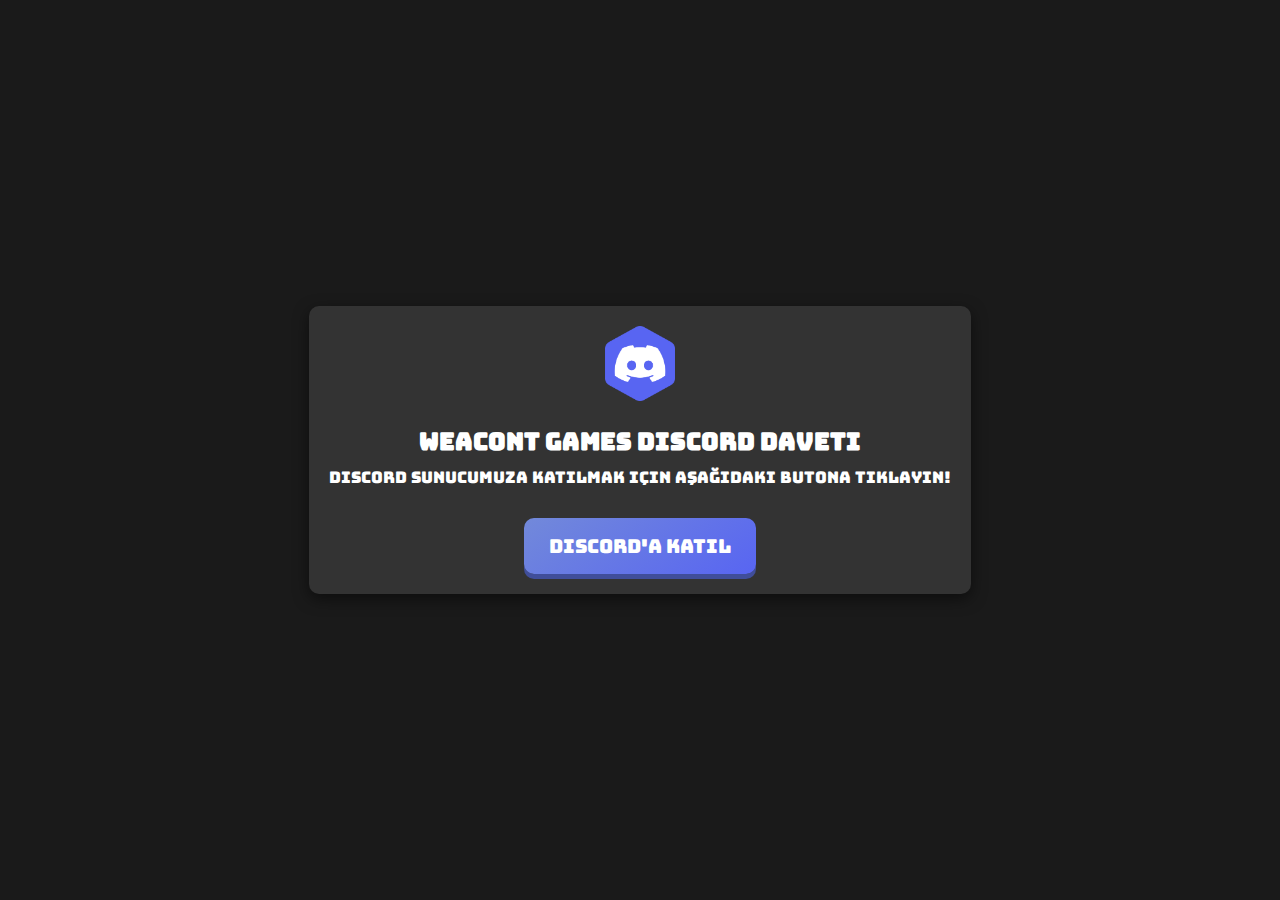
<file: invite/index.html>
<!DOCTYPE html>
<html lang="tr">
<head>
    <meta charset="UTF-8">
    <meta name="viewport" content="width=device-width, initial-scale=1.0">
    <title>Weacont Games - Discord İnvite</title>
    <link rel="stylesheet" href="../fonts/font.css">
    <link rel="stylesheet" href="../modules/register.css">
    <!--İcon-->
    <link rel="shortcut icon" href="../launcher_icon.ico" type="image/x-icon">
    <style>
        * {
            font-family: "Bungee", sans-serif;
            user-select: none;
            user-zoom: none;
        }

        body {
            background-color: #1a1a1a;
            color: #fff;
            display: flex;
            justify-content: center;
            align-items: center;
            height: 100vh;
            margin: 0;
        }

        .container {
            text-align: center;
            padding: 20px;
            background-color: #333;
            border-radius: 10px;
            box-shadow: 0 5px 15px rgba(0, 0, 0, 0.5);
        }

        .discord-icon img {
            width: 50px;
            height: 50px;
        }

        h2 {
            margin-top: 20px;
            margin-bottom: 10px;
        }

        p {
            margin: 10px 0;
        }

        .btn-primary {
            background: linear-gradient(145deg, #7289da, #5865f2);
            color: #fff;
            padding: 15px 25px;
            text-decoration: none;
            border-radius: 10px;
            box-shadow: 0 5px #404e9a;
            font-size: 1.2em;
            display: inline-block;
            transition: all 0.3s ease;
            text-align: center;
            margin-top: 20px;
            cursor: pointer;
            border: none;
        }

        .btn-primary:hover {
            box-shadow: 0 3px #404e9a;
            transform: translateY(2px);
        }

        .btn-primary:active {
            box-shadow: 0 1px #404e9a;
            transform: translateY(4px);
        }
    </style>
</head>
<body>
    <div class="container">
        <div class="discord-icon">
            <img style="width: 70px; height: 75px;" src="../assets/icons/discord-logo-icon-social-media-icon-free-png.webp" alt="Discord Icon">
        </div>
        <h2>Weacont Games Discord Daveti</h2>
        <p>Discord sunucumuza katılmak için aşağıdaki butona tıklayın!</p>
        <a href="https://discord.gg/XM3kAdASrg" class="btn-primary">Discord'a Katıl</a>
    </div>
</body>
</html>
</file>
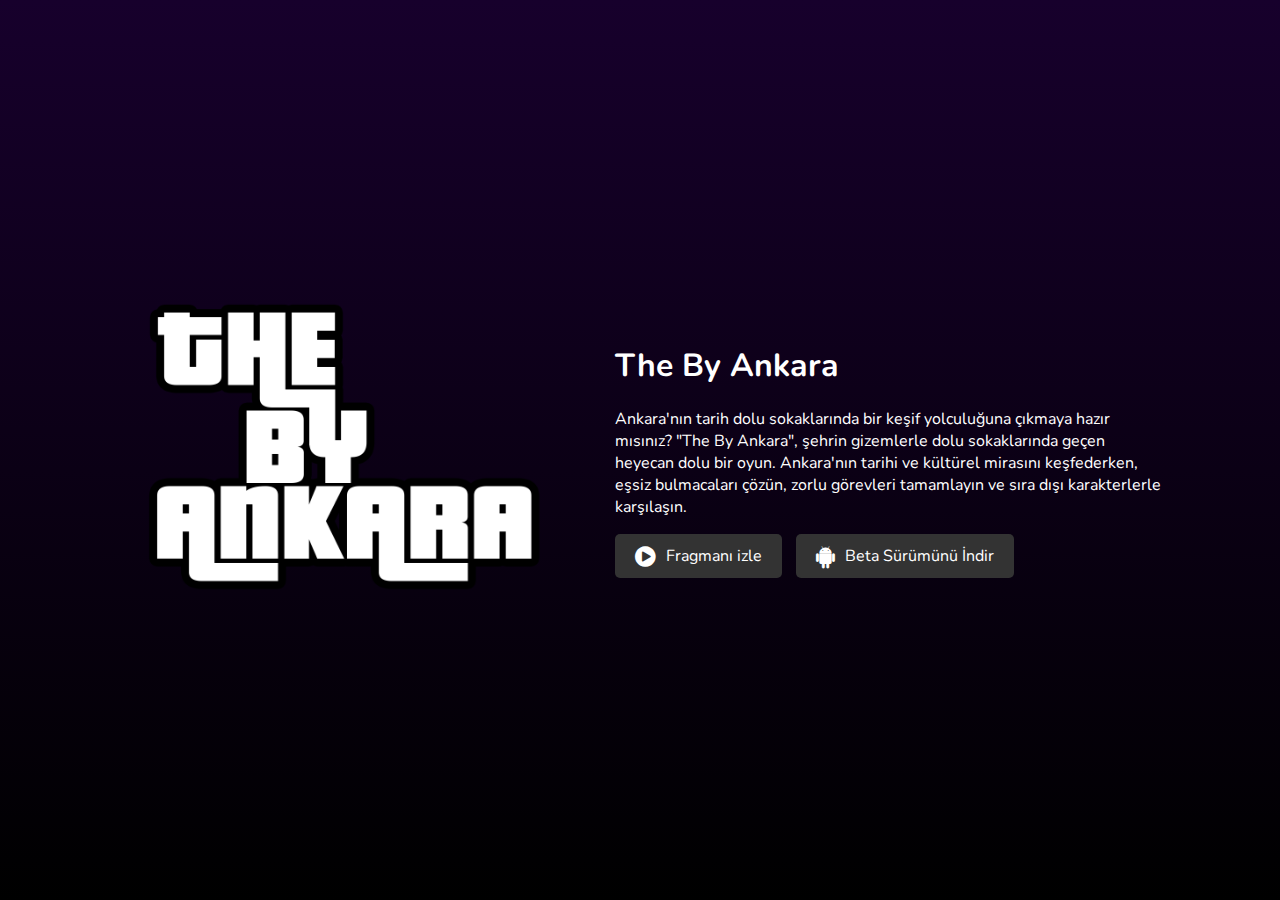
<file: tba/index.html>
<!DOCTYPE html>
<html lang="en">
<head>
    <meta charset="UTF-8">
    <meta name="viewport" content="width=device-width, initial-scale=1.0">
    <title>The By Ankara</title>
    <link rel="stylesheet" href="style/style.css">
    <link rel="shortcut icon" href="images/thebyankara_ico2.png" type="image/x-icon">
    <link rel="stylesheet" href="https://cdnjs.cloudflare.com/ajax/libs/font-awesome/4.7.0/css/font-awesome.min.css">
    <link rel="stylesheet" href="https://cdnjs.cloudflare.com/ajax/libs/font-awesome/5.15.4/css/all.min.css" integrity="sha512-gtH9J8fJrS5vwNNsb7CO3oA5wgMpjW3JMvm8A5t+JwR6W3I8jzu05P/ztrAn5OF7bG5c0flnX0dY+znTU8b8/g==" crossorigin="anonymous" referrerpolicy="no-referrer" />
</head>
<body>
    <div class="container">
        <div class="logo">
            <img src="images/thebyankara_ico2.png" alt="Logo">
        </div>
        <div class="content">
            <h1>The By Ankara</h1>
            <p>Ankara'nın tarih dolu sokaklarında bir keşif yolculuğuna çıkmaya hazır mısınız? "The By Ankara", şehrin gizemlerle dolu sokaklarında geçen heyecan dolu bir oyun. Ankara'nın tarihi ve kültürel mirasını keşfederken, eşsiz bulmacaları çözün, zorlu görevleri tamamlayın ve sıra dışı karakterlerle karşılaşın.</p>
            <a href="#" id="watch-trailer" class="watch-trailer">
                <i class="fa fa-play-circle"></i>
                <span class="text">Fragmanı izle</span>
            </a>
            <a href="https://download1474.mediafire.com/ak0b1te8sutgbdFaO2VQFkC8vhEi_aHQKk2X_HOWJpDjDxSidcknZ5xgAWZ0w_dSXEWqo49mX8D5Z9uqPlMRPSrpoG1V3ELCJu00NIREcafZSE6_eKiiMjPs6vRVOJ_OtDiY-ohsktkZoha-QTIPrW--WH9jBki_9gdYvG6HQaoh4A/i0ahl7dar79ajxp/The+By+Ankara.apk" id="download-games" class="download-games">
                <i class="fa fa-android"></i>
                <span class="text">Beta Sürümünü İndir</span>
            </a>
        </div>
    </div>
    <div id="video-popup" class="video-popup">
        <div class="video-popup-content">
            <span class="close-btn" id="close-btn">&times;</span>
            <iframe id="video-player" width="100%" height="100%" src="https://www.youtube.com/embed/qAn1tWMIN6A?autoplay=1" frameborder="0" allowfullscreen></iframe>
        </div>
    </div>
    <script>
        document.getElementById('watch-trailer').addEventListener('click', function(event) {
            event.preventDefault();
            document.getElementById('video-popup').classList.add('active');
        });

        document.getElementById('close-btn').addEventListener('click', function() {
            document.getElementById('video-popup').classList.remove('active');
            document.getElementById('video-player').src = document.getElementById('video-player').src; // Stop video playback
        });
    </script>
</body>
</html>
</file>
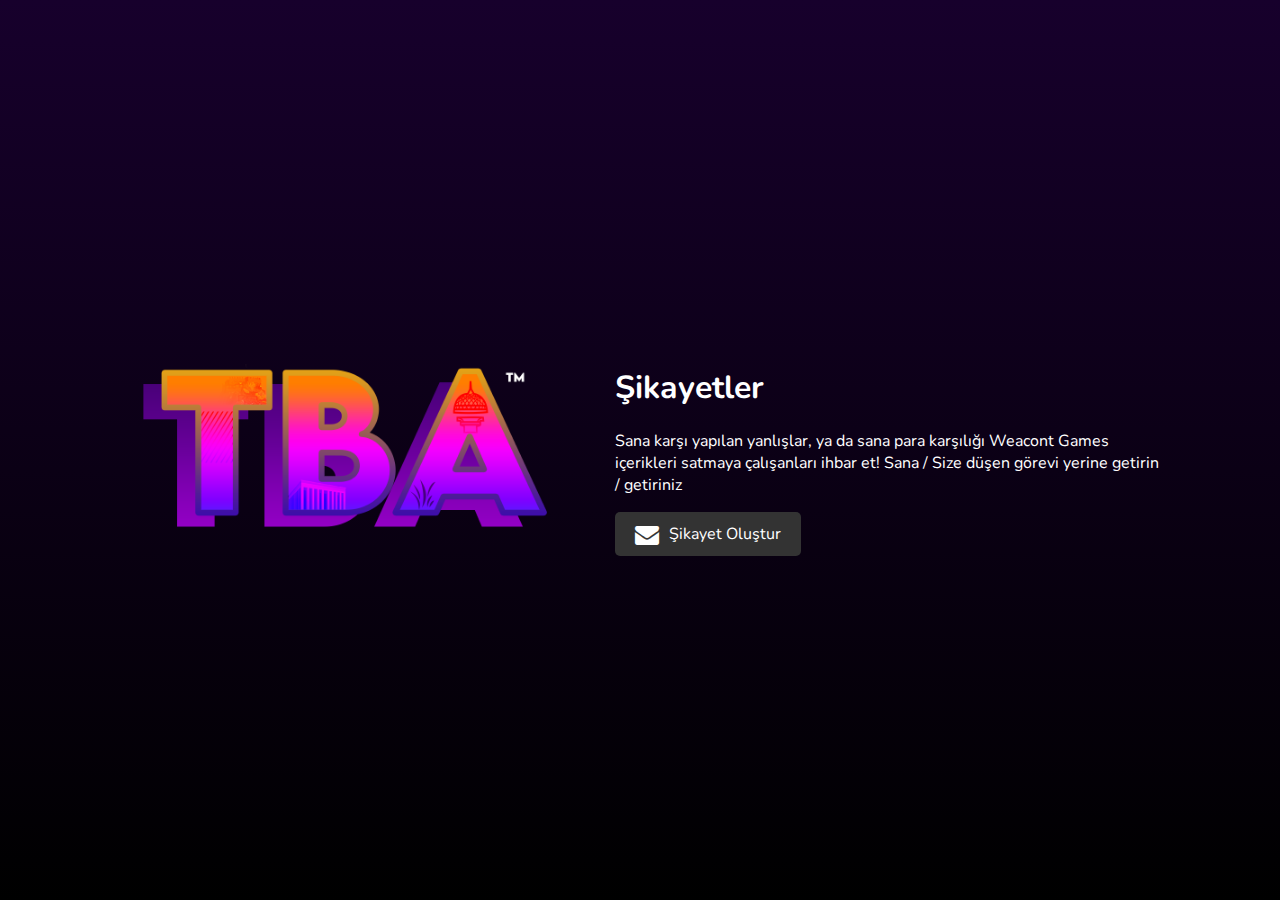
<file: tba/support/index.html>
<!DOCTYPE html>
<html lang="en">
<head>
    <meta charset="UTF-8">
    <meta name="viewport" content="width=device-width, initial-scale=1.0">
    <title>The By Ankara</title>
    <link rel="shortcut icon" href="../images/launcher_icon.ico" type="image/x-icon">
    <link rel="stylesheet" href="style.css">
    <link rel="stylesheet" href="https://cdnjs.cloudflare.com/ajax/libs/font-awesome/4.7.0/css/font-awesome.min.css">
    <link rel="stylesheet" href="https://cdnjs.cloudflare.com/ajax/libs/font-awesome/5.15.4/css/all.min.css" integrity="sha512-gtH9J8fJrS5vwNNsb7CO3oA5wgMpjW3JMvm8A5t+JwR6W3I8jzu05P/ztrAn5OF7bG5c0flnX0dY+znTU8b8/g==" crossorigin="anonymous" referrerpolicy="no-referrer" />
</head>
<body>
    <div class="container">
        <div class="logo">
            <img src="../images/logo.png" alt="Logo">
        </div>
        <div class="content">
            <h1>Şikayetler</h1>
            <p>Sana karşı yapılan yanlışlar, ya da sana para karşılığı Weacont Games içerikleri satmaya çalışanları ihbar et!
                Sana / Size düşen görevi yerine getirin / getiriniz
            </p>
            <a href="mailto:weacontstudio@gmail.com" id="watch-trailer" class="watch-trailer">
                <i class="fa fa-envelope"></i>
                <span class="text">Şikayet Oluştur</span>
            </a>
        </div>
    </div>
</body>
</html>
</file>
<file: fonts/font.css>
@import url('https://fonts.googleapis.com/css2?family=Bungee&display=swap');
</file>
<file: modules/register.css>
*{
    font-family: "Bungee", sans-serif;
    user-select: none;
    user-zoom: none;
}

body {
    background-color: #1a1a1a;
    color: #fff;
    display: flex;
    justify-content: center;
    align-items: center;
    height: 100vh;
    margin: 0;
}

.container {
    text-align: center;
    padding: 20px;
    background-color: #333;
    border-radius: 10px;
    box-shadow: 0 5px 15px rgba(0, 0, 0, 0.5);
}

.email-icon img {
    width: 50px;
    height: 50px;
}

h2 {
    margin-top: 20px;
    margin-bottom: 10px;
}

p {
    margin: 10px 0;
}

form {
    display: flex;
    flex-direction: column;
    align-items: center;
}

input[type="email"] {
    padding: 10px;
    margin: 10px 0;
    border: none;
    border-radius: 5px;
    width: 100%;
    max-width: 300px;
    background-color: #444;
    color: #fff;
}

label {
    display: flex;
    align-items: center;
    margin-top: 10px;
    color: #ccc;
}

input[type="checkbox"] {
    margin-right: 10px;
}

small {
    margin-top: 10px;
    font-size: 0.8em;
    color: #ccc;
}

.btn-primary {
    background: linear-gradient(145deg, #ff9d00, #ff6100);
    color: #fff;
    padding: 15px 25px;
    text-decoration: none;
    border-radius: 10px;
    box-shadow: 0 5px #b34b00;
    font-size: 1.2em;
    display: inline-block;
    transition: all 0.3s ease;
    text-align: center;
    margin-top: 20px;
    cursor: pointer;
    border: none;
}

.btn-primary:hover {
    box-shadow: 0 3px #b34b00;
    transform: translateY(2px);
}

.btn-primary:active {
    box-shadow: 0 1px #b34b00;
    transform: translateY(4px);
}
</file>
<file: tba/style/style.css>
@import url('https://fonts.googleapis.com/css2?family=Nunito:ital,wght@0,200..1000;1,200..1000&display=swap');
        
body {
    margin: 0;
    padding: 0;
    font-family: "Nunito", sans-serif;
    background: linear-gradient(#17002c, #000000);
    background-size: cover;
    background-attachment: fixed;
    color: white;
}

.container {
    display: flex;
    justify-content: center;
    align-items: center;
    height: 100vh;
    padding: 20px;
    box-sizing: border-box;
}

.logo {
    margin-right: 50px;
}

.logo img {
    width: 450px;
}

p {
    max-width: 550px;
}

.content {
    text-align: left;
}

.watch-trailer,
.download-games {
    display: inline-flex;
    align-items: center;
    text-decoration: none;
    padding: 10px 20px;
    background-color: #333;
    color: white;
    border-radius: 5px;
    transition: background-color 0.3s;
    margin-right: 10px;
}

.watch-trailer:hover,
.download-games:hover {
    background-color: #555;
}

.watch-trailer i,
.download-games i {
    margin-right: 10px;
    font-size: 24px;
}

.watch-trailer .text,
.download-games .text {
    font-size: 16px;
}

@media only screen and (max-width: 600px) {
    .container {
        flex-direction: column;
        text-align: center;
        padding: 10px;
    }

    .logo {
        margin: 20px 0;
    }

    .logo img {
        width: 250px;
    }

    .content {
        margin: 20px;
    }

    .watch-trailer,
    .download-games {
        display: block;
        margin: 10px auto;
        width: auto;
    }
}

.video-popup {
    display: none;
    position: fixed;
    top: 0;
    left: 0;
    width: 100%;
    height: 100%;
    background-color: rgba(0, 0, 0, 0.8);
    z-index: 9999;
    opacity: 0;
    transition: opacity 0.5s;
}

.video-popup.active {
    display: flex;
    justify-content: center;
    align-items: center;
    opacity: 1;
}

#video-player {
    width: 90vw;
    height: 50.625vw; /* 16:9 aspect ratio */
    max-width: 100%;
    max-height: 100%;
}

.close-btn {
    position: absolute;
    top: 10px;
    right: 10px;
    font-size: 24px;
    cursor: pointer;
    color: white;
    z-index: 10000;
}
</file>
<file: tba/support/style.css>
@import url('https://fonts.googleapis.com/css2?family=Nunito:ital,wght@0,200..1000;1,200..1000&display=swap');
body {
    margin: 0;
    padding: 0;
    font-family: "Nunito", sans-serif;
    background: linear-gradient(#17002c, #000000);
    background-size: cover; /* Arka planın boyutunu belirleme */
    background-attachment: fixed; /* Arka planın sabit kalmasını sağlama */
    color: white;
}

.container {
    display: flex;
    justify-content: center;
    align-items: center;
    height: 100vh;
}

.logo {
    margin-right: 50px; /* Arzu ettiğiniz boşluk ayarı */
}

.logo img {
    width: 450px;
}
p{
    max-width: 550px;
}
.content {
    text-align: left;
}

.watch-trailer {
    display: inline-flex;
    align-items: center;
    text-decoration: none;
    padding: 10px 20px;
    background-color: #333;
    color: white;
    border-radius: 5px;
    transition: background-color 0.3s;
}

.watch-trailer:hover {
    background-color: #555;
}

.watch-trailer i {
    margin-right: 10px; /* İkon ile metin arasındaki boşluk */
    font-size: 24px; /* İkon boyutu */
}

.watch-trailer .text {
    font-size: 16px; /* Metin boyutu */
}



@media only screen and (max-width: 600px) {
    .container {
        flex-direction: column;
        text-align: center;
    }

    .logo {
        margin: 20px 0;
    }

    .logo img {
        width: 250px; /* Logonun boyutunu telefon boyutuna uygun olarak ayarlayın */
    }

    .content {
        margin: 20px;
    }

    .watch-trailer {
        display: block;
        margin: 20px auto;
    }
}
.video-popup {
    display: none;
    position: fixed;
    top: 0;
    left: 0;
    width: 100%;
    height: 100%;
    background-color: rgba(0, 0, 0, 0.8);
    z-index: 9999;
    opacity: 0;
    transition: opacity 0.5s;
}

.video-popup.active {
    display: flex;
    justify-content: center;
    align-items: center;
    opacity: 1;
}


#video-player {
    width: 100vw;
    height: 56.25vw; /* 16:9 aspect ratio */
    max-width: 100%;
    max-height: 100%;
}

.close-btn {
    position: absolute;
    top: 10px;
    right: 10px;
    font-size: 24px;
    cursor: pointer;
    color: white;
    z-index: 10000;
}
</file>
